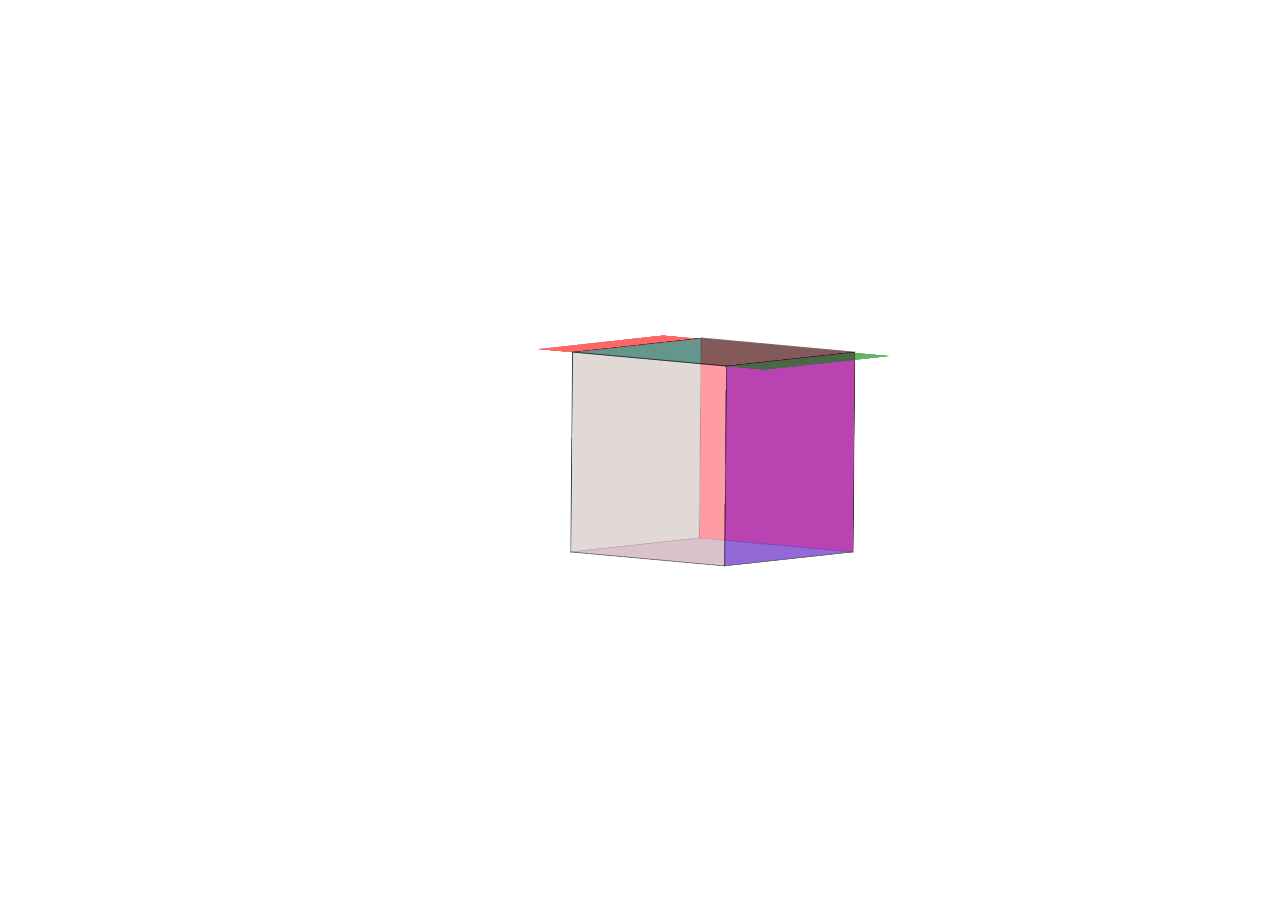
<file: test.html>
<!DOCTYPE html>
<html lang="en">
<head>
  <meta charset="UTF-8">
  <meta http-equiv="X-UA-Compatible" content="IE=edge">
  <meta name="viewport" content="width=device-width, initial-scale=1.0">
  <title>Document</title>
  <style>
    html, body {
      height: 100%;
      width: 100%;
    }
    body {
      display: flex;
      justify-content: center;
      align-items: center;
    }
    .box {
      position: relative;
      width: 200px;
      height: 200px;
      transform-style: preserve-3d;
      transform: rotateY(-40deg) rotateX(-4deg) rotateZ(4deg);
    }
    .box > div {
      position: absolute;
      left: 0;
      top: 0;
      opacity: 0.6;
      border: 1px solid black;
    }
    .front {
      width: 200px;
      height: 200px;
      background-color: pink;
    }
    .back {
      width: 200px;
      height: 200px;
      background-color: red;
      transform: translateZ(-200px);
    }
    .left {
      width: 200px;
      height: 200px;
      background-color: aquamarine;
      transform: rotateY(90deg) translateZ(-100px) translateX(100px);
    }
    .right {
      width: 200px;
      height: 200px;
      background-color:blueviolet;
      transform: rotateY(90deg) translateZ(100px) translateX(100px);
    }
    .bottom {
      width: 200px;
      height: 200px;
      background-color: cadetblue;
      transform: rotateX(90deg) translateY(-100px) translateZ(-100px);
    }
    .top {
      width: 200px;
      height: 200px;
      background-color:darkslategray;
      transform: rotateX(90deg) translateY(-100px) translateZ(100px);
      display: flex;
     }
    .top-left, .top-right {
      width: 50%;
      height: 100%;
    }
    .top-left {
      background-color: red;
      transform-origin: left;
      transform:rotateY(-120deg)
    }
    .top-right {
      background-color: green;
      transform-origin: right;
      transform:rotateY(120deg)
    }
  </style>
</head>
<body>
  <div class="box">
    <div class="front"></div>
    <div class="back"></div>
    <div class="left"></div>
    <div class="right"></div>
    <div class="bottom"></div>
    <div class="top">
      <div class="top-left"></div>
      <div class="top-right"></div>
    </div>
  </div>
</body>
</html>
</file>
